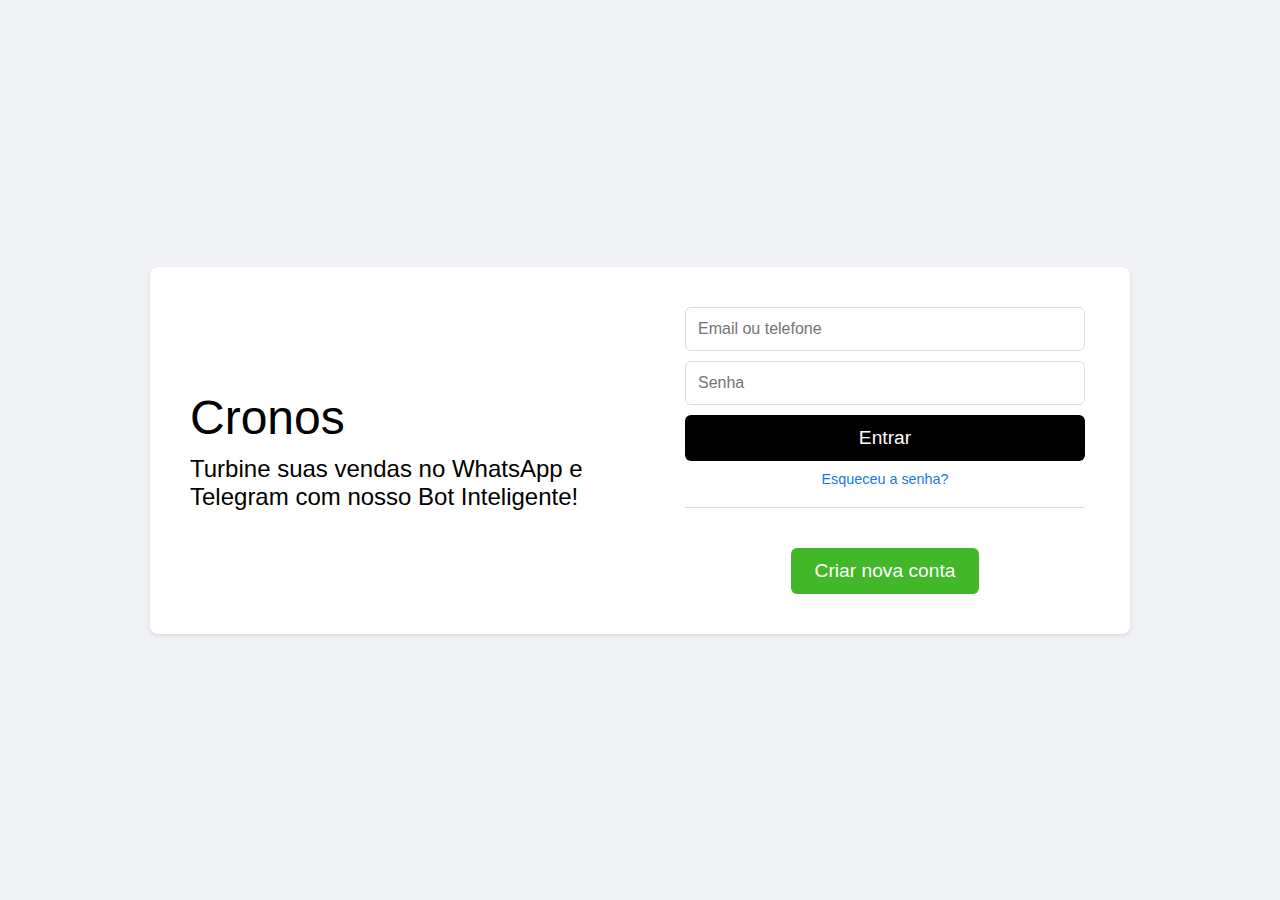
<file: index.html>
<!DOCTYPE html>
<html lang="pt-BR">
<head>
    <meta charset="UTF-8">
    <meta name="viewport" content="width=device-width, initial-scale=1.0">
    <title>Sua Solução Inteligente</title>
    <link rel="stylesheet" href="./src/style/reset.css">
    <link rel="stylesheet" href="./src/style/index.css">
</head>
<body>
    <div class="container"> 
        <div class="lado-esquerdo"> <h1>Cronos</h1> <p>Turbine suas vendas no WhatsApp e Telegram com nosso Bot Inteligente!</p></div>
        <div class="lado-direito"> 
                <form class="login-form"> 
                <input type="email" placeholder="Email ou telefone">
                <input type="senha" placeholder="Senha">
                <a href="./vitrine.html" class="botao-entrar">Entrar</a>
                <a href="#" class="esqueceu-senha">Esqueceu a senha?</a>
                <hr> <button class="nova-conta">Criar nova conta</button>
                </form>
        </div>
    </div>
</body>
</html>
</file>
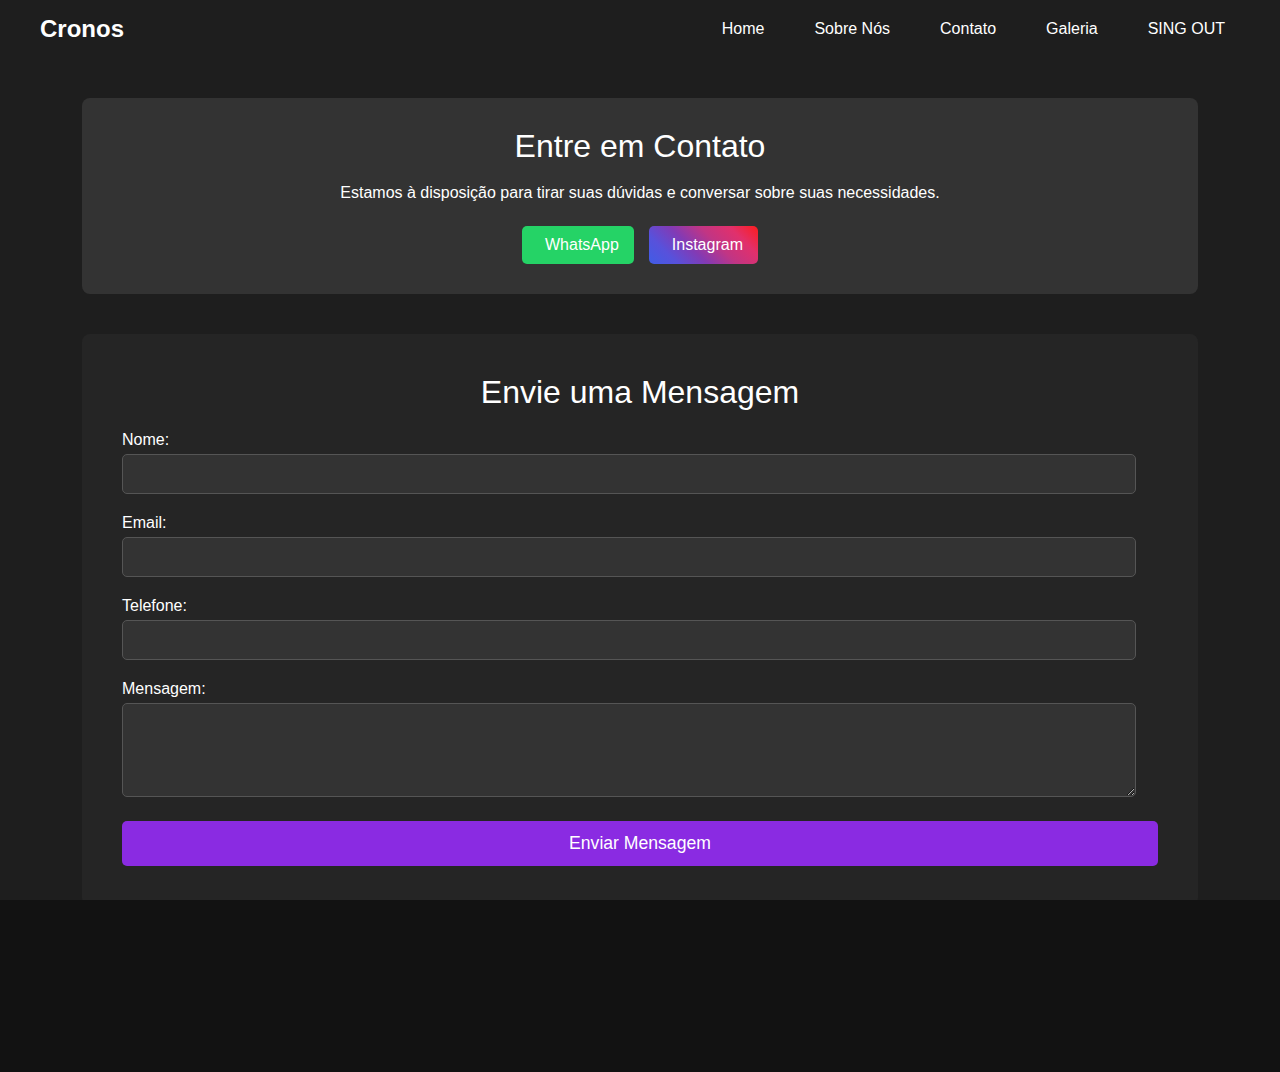
<file: contato.html>
<!DOCTYPE html>
<html lang="pt-BR">
<head>
    <meta charset="UTF-8">
    <meta name="viewport" content="width=device-width, initial-scale=1.0">
    <title>Sua Solução Inteligente</title>
    <link rel="stylesheet" href="./src/style/reset.css">
    <link rel="stylesheet" href="./src/style/contato.css">
</head>
<body>
    <header class="main-header">
        <div class="header-content">
            <div class="logo">Cronos</div>
            <nav class="header-nav">
                <ul>
                    <li><a href="vitrine.html">Home</a></li>
                    <li><a href="sobrenos.html">Sobre Nós</a></li>
                    <li><a href="contato.html">Contato</a></li>
                    <li><a href="galeria.html">Galeria</a></li>
                    <li><a href="index.html">SING OUT</a></li>
                </ul>
            </nav>
        </div>
    </header>

    <section class="contact-area">
        <div class="contact-container">
            <div class="contact-info">
                <h2>Entre em Contato</h2>
                <p>Estamos à disposição para tirar suas dúvidas e conversar sobre suas necessidades.</p>
                <div class="contact-social">
                    <a href="https://wa.me/5551980129070" target="_blank" class="contact-button whatsapp">
                        <i class="fab fa-whatsapp"></i> WhatsApp
                    </a>
                    <a href="https://www.instagram.com/_paines/?hl=pt-br" target="_blank" class="contact-button instagram">
                        <i class="fab fa-instagram"></i> Instagram
                    </a>
                </div>
            </div>
        </div>
        <div class="contact-form-full">
            <h2>Envie uma Mensagem</h2>
            <form action="#" method="POST">
                <div class="form-group">
                    <label for="name">Nome:</label>
                    <input type="text" id="name" name="name" required>
                </div>
                <div class="form-group">
                    <label for="email">Email:</label>
                    <input type="email" id="email" name="email" required>
                </div>
                <div class="form-group">
                    <label for="phone">Telefone:</label>
                    <input type="tel" id="phone" name="phone">
                </div>
                <div class="form-group">
                    <label for="message">Mensagem:</label>
                    <textarea id="message" name="message" rows="4"></textarea>
                </div>
                <button type="submit" class="submit-button">Enviar Mensagem</button>
            </form>
        </div>
    </section>

    <footer class="main-footer">
        <div class="footer-content">
            <p>© 2025-2077 Estevan Paines</p>
            <ul>
                <li><a href="#">Legal</a></li>
                <li><a href="#">Política de Privacidade</a></li>
                <li><a href="#">Termos para Freelancers</a></li>
            </ul>
            <div class="links-social">
                <a href="https://wa.me/5551980129070" target="_blank">WhatsApp</a>
                <a href="https://www.instagram.com/_paines/?hl=pt-br" target="_blank">Instagram</a>
                <a href="vitrine.html">Home</a>
            </div>
            <a href="#" class="top-button">Topo</a>
        </div>
    </footer>
</body>
</html>
</file>
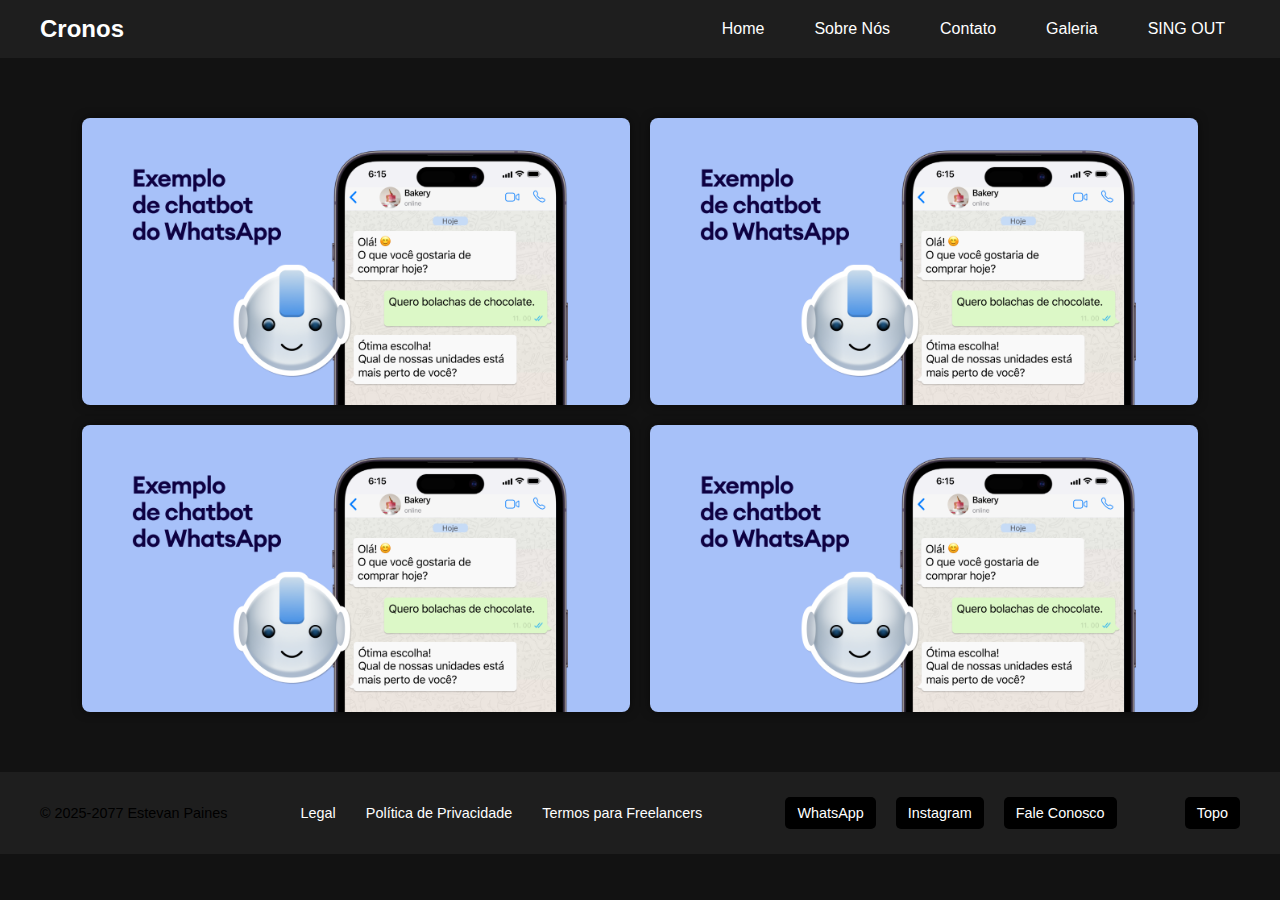
<file: galeria.html>
<!DOCTYPE html>
<html lang="pt-BR">
<head>
    <meta charset="UTF-8">
    <meta name="viewport" content="width=device-width, initial-scale=1.0">
    <title>Galeria - Cronos</title>
    <link rel="stylesheet" href="./src/style/reset.css">
    <link rel="stylesheet" href="./src/style/galeria.css">
</head>
<body>
    <header class="main-header">
        <div class="header-content">
            <div class="logo">Cronos</div>
            <nav class="header-nav">
                <ul>
                    <li><a href="vitrine.html">Home</a></li>
                    <li><a href="sobrenos.html">Sobre Nós</a></li>
                    <li><a href="contato.html">Contato</a></li>
                    <li><a href="galeria.html">Galeria</a></li>
                    <li><a href="index.html">SING OUT</a></li>
                </ul>
            </nav>
        </div>
    </header>

    <main class="gallery-page">
        <div class="gallery-container">
            <img src="./src/img/imggaleria/botexp.png" alt="Foto 1">
            <img src="./src/img/imggaleria/botexp.png" alt="Foto 2">
            <img src="./src/img/imggaleria/botexp.png" alt="Foto 3">
            <img src="./src/img/imggaleria/botexp.png" alt="Foto 4">
        </div>
    </main>

    <footer class="main-footer">
        <div class="footer-content">
            <p>© 2025-2077 Estevan Paines</p>
            <ul>
                <li><a href="#">Legal</a></li>
                <li><a href="#">Política de Privacidade</a></li>
                <li><a href="#">Termos para Freelancers</a></li>
            </ul>
            <div class="links-social">
                <a href="https://wa.me/5551980129070" target="_blank">WhatsApp</a>
                <a href="https://www.instagram.com/_paines/?hl=pt-br" target="_blank">Instagram</a>
                <a href="contato.html">Fale Conosco</a>
            </div>
            <a href="#" class="top-button">Topo</a>
        </div>
    </footer>
</body>
</html>
</file>
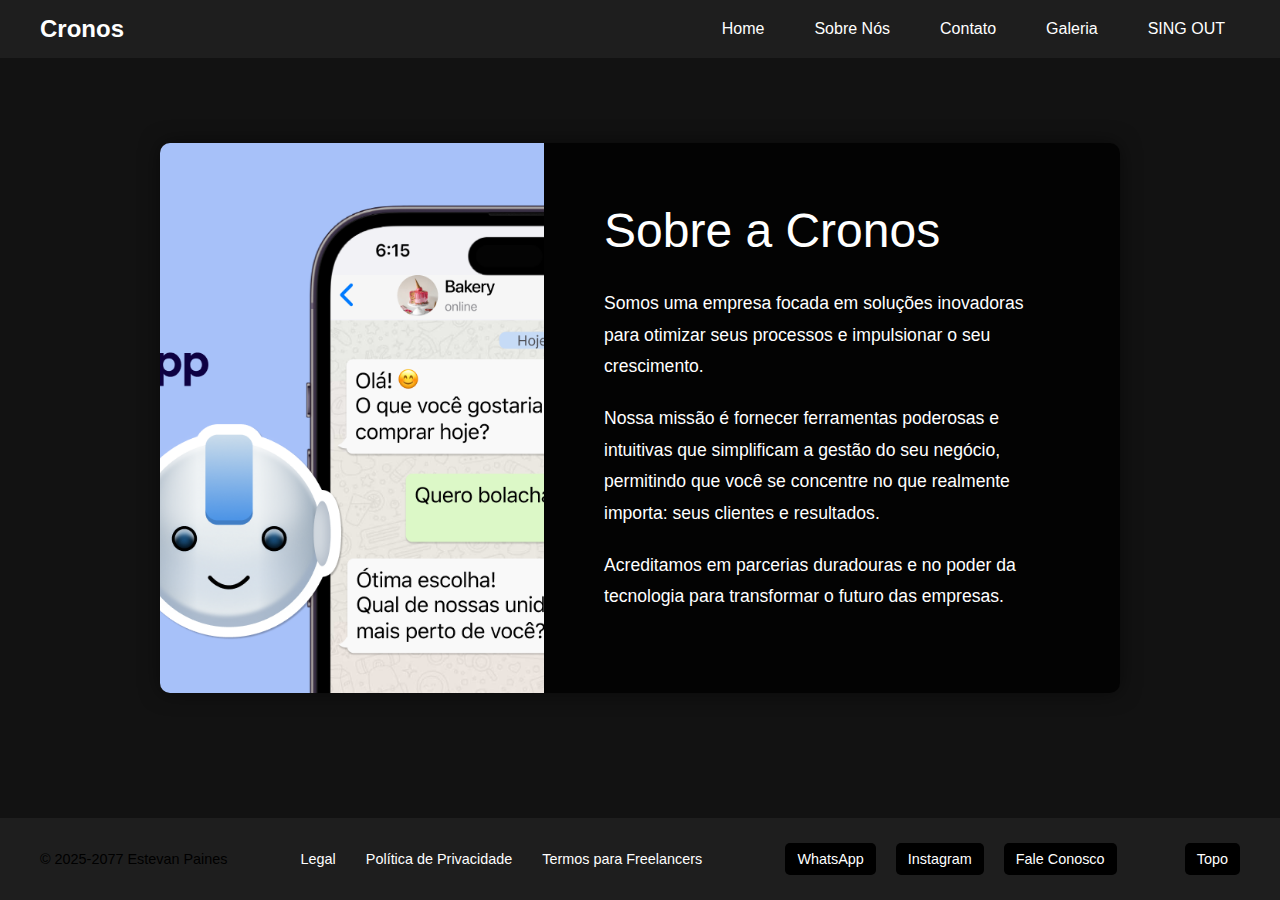
<file: sobrenos.html>
<!DOCTYPE html>
<html lang="pt-BR">
<head>
    <meta charset="UTF-8">
    <meta name="viewport" content="width=device-width, initial-scale=1.0">
    <title>Sobre Nós - Cronos</title>
    <link rel="stylesheet" href="./src/style/reset.css">
    <link rel="stylesheet" href="./src/style/sobrenos.css">
</head>
<body>
    <header class="main-header">
        <div class="header-content">
            <div class="logo">Cronos</div>
            <nav class="header-nav">
                <ul>
                    <li><a href="vitrine.html">Home</a></li>
                    <li><a href="sobrenos.html">Sobre Nós</a></li>
                    <li><a href="contato.html">Contato</a></li>
                    <li><a href="galeria.html">Galeria</a></li>
                    <li><a href="index.html">SING OUT</a></li>
                </ul>
            </nav>
        </div>
    </header>
    <div class="about-page">
        <div class="about-container">
            <div class="about-image">
                <img src="./src/img/imgsobrenos/botexp.png"Sobre a Cronos">
            </div>
            <div class="about-content">
                <h1>Sobre a Cronos</h1>
                <p>
                    Somos uma empresa focada em soluções inovadoras para otimizar seus processos e impulsionar o seu crescimento.
                </p>
                <p>
                    Nossa missão é fornecer ferramentas poderosas e intuitivas que simplificam a gestão do seu negócio, permitindo que você se concentre no que realmente importa: seus clientes e resultados.
                </p>
                <p>
                    Acreditamos em parcerias duradouras e no poder da tecnologia para transformar o futuro das empresas.
                </p>
            </div>
        </div>
    </div>
    <footer class="main-footer">
        <div class="footer-content">
            <p>© 2025-2077 Estevan Paines</p>
            <ul>
                <li><a href="#">Legal</a></li>
                <li><a href="#">Política de Privacidade</a></li>
                <li><a href="#">Termos para Freelancers</a></li>
            </ul>
            <div class="links-social">
                <a href="https://wa.me/5551980129070" target="_blank">WhatsApp</a>
                <a href="https://www.instagram.com/_paines/?hl=pt-br" target="_blank">Instagram</a>
                <a href="contato.html">Fale Conosco</a>
            </div>
            <a href="#" class="top-button">Topo</a>
        </div>
    </footer>
</body>
</html>
</file>
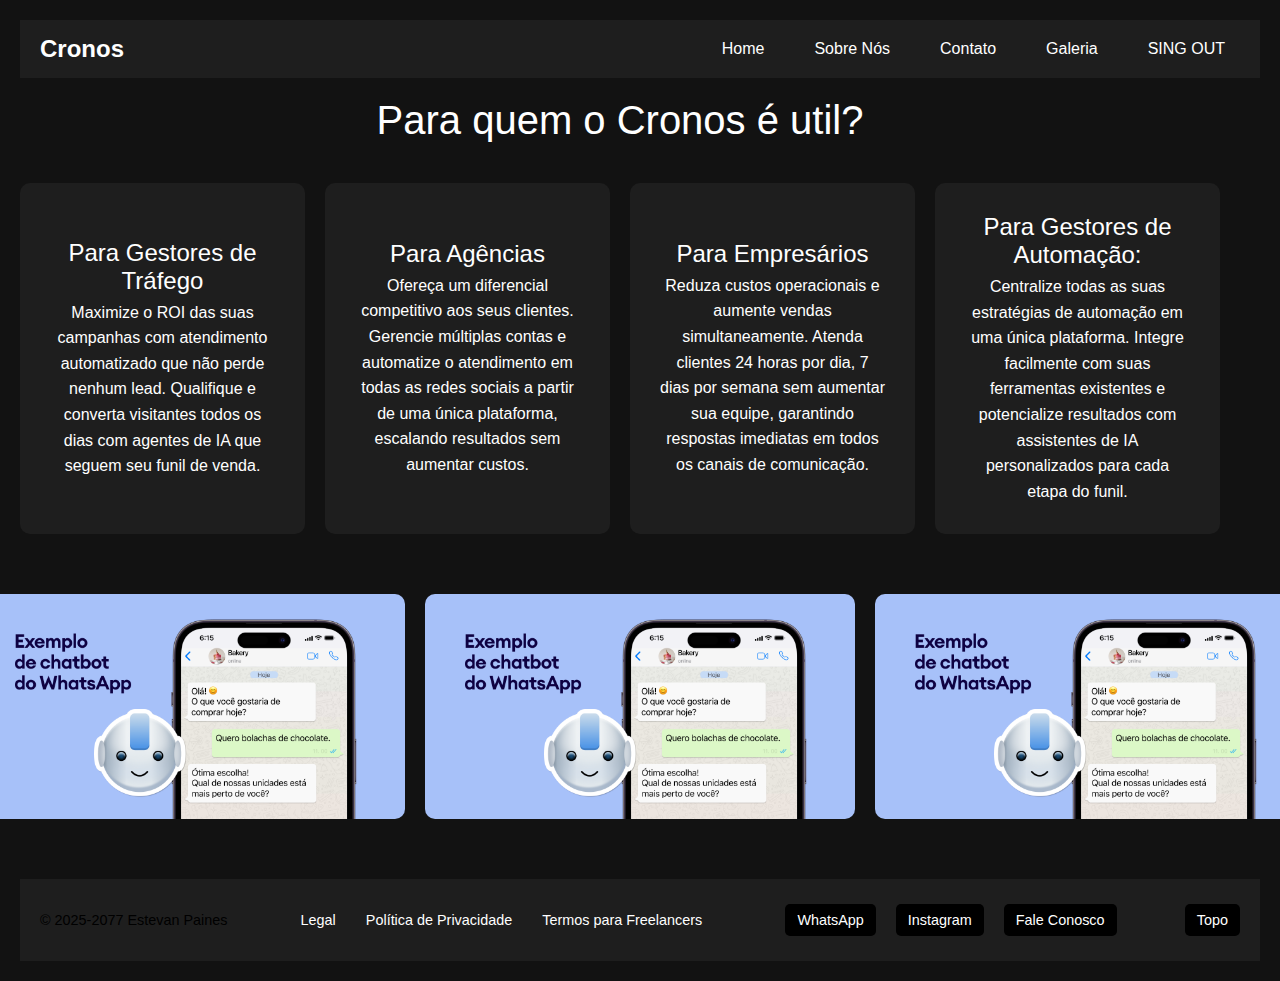
<file: vitrine.html>
<!DOCTYPE html>
<html lang="pt-BR">
<head>
    <meta charset="UTF-8">
    <meta name="viewport" content="width=device-width, initial-scale=1.0">
    <title>Sua Solução Inteligente</title>
    <link rel="stylesheet" href="./src/style/reset.css">
    <link rel="stylesheet" href="./src/style/vitrine.css">
</head>
<body>
    <header class="main-header">
        <div class="header-content">
            <div class="logo">Cronos</div>
            <nav class="header-nav">
                <ul>
                    <li><a href="vitrine.html">Home</a></li>
                    <li><a href="sobrenos.html">Sobre Nós</a></li>
                    <li><a href="contato.html">Contato</a></li>
                    <li><a href="galeria.html">Galeria</a></li>
                    <li><a href="index.html">SING OUT</a></li>
                </ul>
            </nav>
        </div>
    </header>
    <div class="container">
        <h1>Para quem o Cronos é util?</h1>
        <div class="cards-container">
            <div class="card">
                <div class="content">
                    <h2>Para Gestores de Tráfego</h2>
                    <p>Maximize o ROI das suas campanhas com atendimento automatizado que não perde nenhum lead. Qualifique e converta visitantes todos os dias com agentes de IA que seguem seu funil de venda.</p>
                </div>
            </div>
            <div class="card">
                <div class="content">
                    <h2>Para Agências</h2>
                    <p>Ofereça um diferencial competitivo aos seus clientes. Gerencie múltiplas contas e automatize o atendimento em todas as redes sociais a partir de uma única plataforma, escalando resultados sem aumentar custos.</p>
                </div>
            </div>
            <div class="card">
                <div class="content">
                    <h2>Para Empresários</h2>
                    <p>Reduza custos operacionais e aumente vendas simultaneamente. Atenda clientes 24 horas por dia, 7 dias por semana sem aumentar sua equipe, garantindo respostas imediatas em todos os canais de comunicação.</p>
                </div>
            </div>
            <div class="card">
                <div class="content">
                    <h2>Para Gestores de Automação:</h2>
                    <p>Centralize todas as suas estratégias de automação em uma única plataforma. Integre facilmente com suas ferramentas existentes e potencialize resultados com assistentes de IA personalizados para cada etapa do funil.</p>
                </div>
            </div>
        </div>
    </div>
    <div class="conteiner-galeria">
        <img src="./src/img/imgvitrine/botexp.png" alt="Foto 1" class="imagem-galeria">
        <img src="./src/img/imgvitrine/botexp.png" alt="Foto 2" class="imagem-galeria">
        <img src="./src/img/imgvitrine/botexp.png" alt="Foto 3" class="imagem-galeria">
    </div>
    <footer class="main-footer">
        <div class="footer-content">
            <p>© 2025-2077 Estevan Paines</p>
            <ul>
                <li><a href="#">Legal</a></li>
                <li><a href="#">Política de Privacidade</a></li>
                <li><a href="#">Termos para Freelancers</a></li>
            </ul>
            <div class="links-social">
                <a href="https://wa.me/5551980129070" target="_blank">WhatsApp</a>
                <a href="https://www.instagram.com/_paines/?hl=pt-br" target="_blank">Instagram</a>
                <a href="contato.html">Fale Conosco</a>
            </div>
            <a href="#" class="top-button">Topo</a>
        </div>
    </footer>
</body>
</html>
</file>
<file: src/style/index.css>
body {
    font-family: sans-serif;
    background-color: #f0f2f5;
    display: flex;
    justify-content: center;
    align-items: center;
    min-height: 100vh;
    margin: 0;
}


.container {
    background-color: #fff;
    border-radius: 8px;
    box-shadow: 0 2px 4px rgba(0, 0, 0, 0.1);
    display: flex;
    width: 90%;
    max-width: 980px;
    margin: 20px;
}

.lado-esquerdo {
    padding: 40px;
    color: #000;
    text-align: left;
    flex: 1;
    display: flex;
    flex-direction: column;
    justify-content: center;
}

.lado-esquerdo h1 {
    font-size: 3rem;
    margin-bottom: 10px;
}

.lado-esquerdo p {
    font-size: 1.5rem; 
}

.lado-direito {
    padding: 40px;
    flex: 1;
    display: flex;
    flex-direction: column;
    justify-content: center;
    align-items: center;
}

.login-form {
    display: flex;
    flex-direction: column;
    width: 100%;
    max-width: 400px;
}

.login-form input {
    padding: 12px;
    margin-bottom: 10px;
    border: 1px solid #ddd;
    border-radius: 6px;
    font-size: 1rem;
}

.login-form button[type="submit"] {
    background-color: #000;
    color: #fff;
    border: none;
    border-radius: 6px;
    padding: 12px;
    font-size: 1.2rem;
    cursor: pointer;
    transition: background-color 0.3s ease;
}

.login-form button[type="submit"]:hover {
    background-color: #333;
}

.login-form hr {
    border: none; 
    border-bottom: 1px solid #ddd; 
    margin: 20px 0; 
}

.botao-entrar {
    background-color: #000;
    color: #fff;
    border: none;
    border-radius: 6px;
    padding: 12px;
    font-size: 1.2rem;
    cursor: pointer;
    transition: background-color 0.3s ease;
    text-decoration: none;
    display: inline-block;
    text-align: center;
}

.botao-entrar:hover {
    background-color: #333;
}

.esqueceu-senha {
    color: #1877f2;
    font-size: 0.9rem;
    text-decoration: none;
    margin-top: 10px;
    text-align: center;
}

.esqueceu-senha:hover {
    text-decoration: underline; 
}

.nova-conta {
    background-color: #42b72a;
    color: #fff;
    border: none;
    border-radius: 6px;
    padding: 12px 24px;
    font-size: 1.2rem;
    cursor: pointer;
    transition: background-color 0.3s ease;
    align-self: center;
    margin-top: 20px;
}

.nova-conta:hover {
    background-color: #24531a;
}

@media (max-width: 768px) {
    .container {
        flex-direction: column;
        width: 100%;
        border-radius: 0;
        box-shadow: none;
        margin: 0;
    }

    .lado-esquerdo {
        padding: 40px;
        text-align: center;
    }

    .lado-esquerdo h1 {
        font-size: 2.5rem;
    }

    .lado-esquerdo p {
        font-size: 1.2rem;
    }

    .lado-direito {
        padding: 40px;
    }

    .login-form {
        max-width: 100%;
    }
}

@media (max-width: 480px) {
    .lado-esquerdo {
        padding: 30px;
    }

    .lado-esquerdo h1 {
        font-size: 2rem;
    }

    .lado-esquerdo p {
        font-size: 1rem;
    }

    .lado-direito {
        padding: 30px;
    }

    .login-form input,
    .login-form button {
        padding: 10px;
        font-size: 1rem;
    }

    .nova-conta {
        padding: 10px 20px;
        font-size: 1rem;
    }
}
</file>
<file: src/style/contato.css>
/* Estilos para a página de Contato */

html, body {
    height: 100%;
    margin: 0;
    padding: 0;
    font-family: sans-serif;
    background-color: #121212;
    color: #fff;
    overflow-y: auto;
    display: flex;
    flex-direction: column;
}

.main-header {
    background-color: #1e1e1e;
    color: #fff;
    padding: 15px 20px;
}

.header-content {
    display: flex;
    justify-content: space-between;
    align-items: center;
    max-width: 1200px;
    margin: 0 auto;
}

.logo {
    color: #fff;
    font-size: 1.5rem;
    font-weight: bold;
}

.header-nav ul {
    list-style: none;
    padding: 0;
    margin: 0;
    display: flex;
    align-items: center;
}

.header-nav ul li {
    margin-left: 20px;
}

.header-nav ul li:first-child {
    margin-left: 0;
}

.header-nav ul li a {
    color: #fff;
    text-decoration: none;
    font-size: 1rem;
    padding: 10px 15px;
    border-radius: 5px;
    transition: background-color 0.3s ease;
}

.header-nav ul li a:hover {
    background-color: #333;
}

.contact-area {
    flex: 1; /* Ocupa o espaço restante entre header e footer */
    background-color: #1e1e1e;
    padding: 40px 20px;
    display: flex;
    flex-direction: column;
    align-items: center;
    justify-content: center;
}

.contact-container {
    max-width: 1200px;
    margin-bottom: 40px; /* Espaço entre os links e o formulário */
    display: flex;
    justify-content: center;
    gap: 20px;
    flex-wrap: wrap;
    width: 90%;
}

.contact-info {
    background-color: #333;
    color: #eee;
    padding: 30px;
    border-radius: 8px;
    text-align: center;
    flex-basis: 100%;
    max-width: 100%;
}

.contact-info h2 {
    font-size: 2rem;
    color: #fff;
    margin-bottom: 15px;
}

.contact-info p {
    color: #ffffff;
    font-size: 1rem;
    line-height: 1.6;
    margin-bottom: 20px;
}

.contact-social {
    display: flex;
    gap: 15px;
    justify-content: center;
    margin-top: 20px;
}

.contact-button {
    display: inline-flex;
    align-items: center;
    justify-content: center;
    background-color: #000;
    color: #fff;
    padding: 10px 15px;
    border-radius: 5px;
    text-decoration: none;
    transition: background-color 0.3s ease;
    font-size: 1rem;
}

.contact-button i {
    margin-right: 8px;
    font-size: 1.2rem;
}

.whatsapp {
    background-color: #25D366;
}

.instagram {
    background: linear-gradient(45deg, #405de6, #5851db, #833ab4, #c13584, #e1306c, #fd1d1d);
}

.contact-form-full {
    background-color: #252525;
    padding: 40px;
    border-radius: 8px;
    max-width: 1200px;
    width: 90%; /* Ocupa 90% da largura para centralizar */
    margin: 0 auto;
    text-align: left;
    box-sizing: border-box;
}

.contact-form-full h2 {
    font-size: 2rem;
    color: #fff;
    margin-bottom: 20px;
    text-align: center;
}

.form-group {
    margin-bottom: 20px;
}

.form-group label {
    display: block;
    color: #fff;
    font-size: 1rem;
    margin-bottom: 5px;
}

.form-group input[type="text"],
.form-group input[type="email"],
.form-group input[type="tel"],
.form-group textarea {
    width: calc(100% - 22px);
    padding: 10px;
    border: 1px solid #555;
    border-radius: 5px;
    background-color: #333;
    color: #fff;
    box-sizing: border-box;
    font-size: 1rem;
}

.form-group textarea {
    resize: vertical;
}

.submit-button {
    background-color: #8a2be2;
    color: #fff;
    padding: 12px 20px;
    border: none;
    border-radius: 5px;
    font-size: 1.1rem;
    cursor: pointer;
    transition: background-color 0.3s ease;
    width: 100%;
    box-sizing: border-box;
}

.submit-button:hover {
    background-color: #6c18b3;
}

.main-footer {
    background-color: #1e1e1e;
    color: #fff;
    padding: 20px;
    text-align: center;
    margin-top: 40px;
}

.footer-content {
    color: #fff;
    display: flex;
    justify-content: space-between;
    align-items: center;
    max-width: 1200px;
    margin: 0 auto;
    flex-wrap: wrap;
}

.footer-content p {
    margin: 5px 0;
    font-size: 0.9rem;
}

.footer-content ul {
    list-style: none;
    padding: 0;
    margin: 5px 0;
    display: flex;
}

.footer-content ul li {
    margin: 0 15px;
}

.footer-content ul li a {
    color: #fff;
    text-decoration: none;
    font-size: 0.9rem;
}

.links-social {
    display: flex;
    margin: 5px 0;
}

.links-social a {
    color: #fff;
    text-decoration: none;
    margin: 0 10px;
    background-color: #000;
    border-radius: 5px;
    padding: 8px 12px;
    font-size: 0.9rem;
}

.links-social a:hover {
    background-color: #333;
}

.top-button {
    color: #fff;
    text-decoration: none;
    font-size: 0.9rem;
    margin: 5px 0;
    background-color: #000;
    border-radius: 5px;
    padding: 8px 12px;
}

.top-button:hover {
    background-color: #333;
}

/* Responsividade para telas menores */
@media (max-width: 768px) {
    .contact-container {
        flex-direction: column;
        align-items: center;
        width: 95%;
    }

    .contact-info {
        width: 100%;
        text-align: center;
    }

    .contact-social {
        justify-content: center;
    }

    .contact-form-full {
        width: 95%;
        padding: 30px;
    }

    .contact-form-full h2 {
        text-align: center;
    }
}
</file>
<file: src/style/galeria.css>
/* Estilos para a página de Galeria */

html, body {
    height: auto; /* Ajusta a altura para o conteúdo */
    margin: 0;
    padding: 0;
    font-family: sans-serif;
    background-color: #121212;
    color: #fff;
    display: flex;
    flex-direction: column;
}

.main-header {
    background-color: #1e1e1e;
    color: #fff;
    padding: 15px 20px;
    /* Remove o position: fixed */
    /* position: fixed;
    top: 0;
    left: 0;
    width: 100%;
    z-index: 100; */
}

.header-content {
    display: flex;
    justify-content: space-between;
    align-items: center;
    max-width: 1200px;
    margin: 0 auto;
}

.logo {
    color: #fff;
    font-size: 1.5rem;
    font-weight: bold;
}

.header-nav ul {
    list-style: none;
    padding: 0;
    margin: 0;
    display: flex;
    align-items: center;
}

.header-nav ul li {
    margin-left: 20px;
}

.header-nav ul li:first-child {
    margin-left: 0;
}

.header-nav ul li a {
    color: #fff;
    text-decoration: none;
    font-size: 1rem;
    padding: 10px 15px;
    border-radius: 5px;
    transition: background-color 0.3s ease;
}

.header-nav ul li a:hover {
    background-color: #333;
}

.gallery-page {
    flex: 1; /* Ocupa o espaço restante */
    display: flex;
    justify-content: center;
    align-items: center;
    overflow: auto; /* Permite rolagem da galeria */
    padding: 20px; /* Padding padrão */
}

.gallery-container {
    display: grid;
    grid-template-columns: repeat(2, 1fr); /* Cria duas colunas */
    gap: 20px; /* Espaçamento entre as fotos */
    max-width: 1200px; /* Largura máxima do container da galeria */
    width: 90%; /* Ocupa 90% da largura da tela */
    /* Remove a altura fixa para permitir rolagem */
    /* height: 90%; */
    margin: 40px 0; /* Adiciona margem superior e inferior para separar do header/footer */
}

.gallery-container img {
    width: 100%;
    height: auto; /* Ajusta a altura automaticamente */
    object-fit: cover; /* Preenche o espaço mantendo a proporção */
    border-radius: 8px;
    box-shadow: 0 0 10px rgba(0, 0, 0, 0.5);
}

.main-footer {
    background-color: #1e1e1e;
    color: #fff;
    padding: 20px;
    text-align: center;
    /* Remove o position: fixed */
    /* position: fixed;
    bottom: 0;
    left: 0;
    width: 100%;
    z-index: 100; */
}

.footer-content {
    color: #fff;
    display: flex;
    justify-content: space-between;
    align-items: center;
    max-width: 1200px;
    margin: 0 auto;
    flex-wrap: wrap;
}

.footer-content p {
    margin: 5px 0;
    font-size: 0.9rem;
}

.footer-content ul {
    list-style: none;
    padding: 0;
    margin: 5px 0;
    display: flex;
}

.footer-content ul li {
    margin: 0 15px;
}

.footer-content ul li a {
    color: #fff;
    text-decoration: none;
    font-size: 0.9rem;
}

.links-social {
    display: flex;
    margin: 5px 0;
}

.links-social a {
    color: #fff;
    text-decoration: none;
    margin: 0 10px;
    background-color: #000;
    border-radius: 5px;
    padding: 8px 12px;
    font-size: 0.9rem;
}

.links-social a:hover {
    background-color: #333;
}

.top-button {
    color: #fff;
    text-decoration: none;
    font-size: 0.9rem;
    margin: 5px 0;
    background-color: #000;
    border-radius: 5px;
    padding: 8px 12px;
}

.top-button:hover {
    background-color: #333;
}

/* Responsividade para telas menores */
@media (max-width: 768px) {
    .gallery-container {
        grid-template-columns: 1fr; /* Uma coluna em telas menores */
        width: 95%;
        /* Remove a altura fixa */
        height: auto;
    }

    .gallery-container img {
        margin-bottom: 15px; /* Adiciona espaço entre as fotos na vertical */
    }
}
</file>
<file: src/style/sobrenos.css>
/* Estilos para a página Sobre Nós simplificada - Tela Inteira com Cabeçalho e Rodapé */

html, body {
    height: 100%; /* Garante que html e body ocupem toda a altura da janela */
    margin: 0;
    padding: 0;
    font-family: sans-serif;
    background-color: #121212; /* Fundo preto */
    color: #fff; /* Texto branco padrão */
    overflow: auto; /* Permite rolagem se o conteúdo exceder a tela */
    display: flex;
    flex-direction: column; /* Organiza os filhos (header, main, footer) verticalmente */
}

.main-header {
    background-color: #1e1e1e; /* Cor de fundo do cabeçalho */
    color: #fff; /* Cor do texto do cabeçalho */
    padding: 15px 20px;
}

.header-content {
    display: flex;
    justify-content: space-between; /* Espaça o logo e a navegação */
    align-items: center;
    max-width: 1200px; /* Largura máxima do conteúdo do cabeçalho */
    margin: 0 auto; /* Centraliza o conteúdo do cabeçalho */
}

.logo {
    color: #fff;
    font-size: 1.5rem;
    font-weight: bold;
}

.header-nav ul {
    list-style: none;
    padding: 0;
    margin: 0;
    display: flex;
    align-items: center;
}

.header-nav ul li {
    margin-left: 20px; /* Espaço entre os botões */
}

.header-nav ul li:first-child {
    margin-left: 0; /* Remove a margem do primeiro item */
}

.header-nav ul li a {
    color: #fff;
    text-decoration: none;
    font-size: 1rem;
    padding: 10px 15px;
    border-radius: 5px;
    transition: background-color 0.3s ease; /* Efeito de transição suave */
}

.header-nav ul li a:hover {
    background-color: #333; /* Cor de fundo ao passar o mouse */
}

.about-page {
    display: flex;
    flex: 1; /* Permite que a seção principal cresça para ocupar o espaço restante */
    align-items: center; /* Centraliza verticalmente */
    justify-content: center; /* Centraliza horizontalmente */
    padding: 40px 20px; /* Adiciona um pouco de padding ao redor */
}

.about-container {
    display: flex;
    max-width: 960px; /* Largura máxima do conteúdo */
    width: 90%;
    border-radius: 10px;
    overflow: hidden; /* Garante que a onda não ultrapasse as bordas */
    box-shadow: 0 0 20px rgba(0, 0, 0, 0.5); /* Sutil sombra para destacar */
}

.about-image {
    width: 40%; /* Largura da imagem */
    position: relative;
}

.about-image img {
    display: block;
    width: 100%;
    height: 100%; /* Preenche a altura do container */
    object-fit: cover;
}

/* Borda ondulada vertical suave */
.about-image::after {
    content: '';
    position: absolute;
    top: 0;
    right: 0;
    bottom: 0;
    width: 60px; /* Largura da área da onda (aumentei para suavizar) */
}

.about-content {
    width: 60%; /* Largura do conteúdo de texto */
    padding: 60px; /* Aumentei o padding para mais espaço */
    text-align: left;
    background-color: rgba(0, 0, 0, 0.8); /* Adicionei um fundo preto semi-transparente para o texto */
    display: flex;
    flex-direction: column;
    justify-content: center; /* Centraliza o texto verticalmente no espaço */
}

.about-content h1 {
    font-size: 3rem; /* Aumentei a fonte do título */
    color: #fff; /* Garante que o título seja branco */
    margin-bottom: 30px;
}

.about-content p {
    font-size: 1.1rem; /* Aumentei um pouco a fonte do parágrafo */
    line-height: 1.8;
    margin-bottom: 20px;
    color: #fff; /* Garante que os parágrafos sejam brancos */
}

.main-footer {
    background-color: #1e1e1e; /* Cor de fundo do rodapé */
    color: #fff; /* Cor do texto do rodapé */
    padding: 20px;
    text-align: center; /* Alinha o texto centralmente por padrão */
    margin-top: 40px; /* Adiciona um espaço acima do rodapé */
}

.footer-content {
    color: #fff;
    display: flex;
    justify-content: space-between; /* Espaça os elementos internos */
    align-items: center; /* Alinha verticalmente os elementos */
    max-width: 1200px; /* Largura máxima para o conteúdo do rodapé */
    margin: 0 auto; /* Centraliza o conteúdo do rodapé */
    flex-wrap: wrap; /* Permite que os itens quebrem para a próxima linha em telas menores */
}

.footer-content p {
    margin: 5px 0;
    font-size: 0.9rem;
}

.footer-content ul {
    list-style: none;
    padding: 0;
    margin: 5px 0;
    display: flex;
}

.footer-content ul li {
    margin: 0 15px;
}

.footer-content ul li a {
    color: #fff;
    text-decoration: none;
    font-size: 0.9rem;
}

.links-social {
    display: flex;
    margin: 5px 0;
}

.links-social a {
    color: #fff;
    text-decoration: none;
    margin: 0 10px;
    background-color: #000; /* Cor de fundo dos links */
    border-radius: 5px;
    padding: 8px 12px; /* Adicionei padding horizontal para o texto */
    font-size: 0.9rem;
}

.links-social a:hover {
    background-color: #333;
}

.top-button {
    color: #fff;
    text-decoration: none;
    font-size: 0.9rem;
    margin: 5px 0;
    background-color: #000; /* Cor de fundo igual aos links sociais */
    border-radius: 5px; /* Bordas arredondadas iguais aos links sociais */
    padding: 8px 12px; /* Padding igual aos links sociais */
}

.top-button:hover {
    /* Adicione um efeito de hover, se desejar */
    background-color: #333;
}

/* Responsividade para telas menores */
@media (max-width: 768px) {
    .main-header {
        text-align: center; /* Centraliza o conteúdo do cabeçalho em telas menores */
    }

    .header-content {
        flex-direction: column;
        align-items: center;
        text-align: center;
    }

    .header-nav ul {
        flex-direction: column;
        margin-top: 10px;
    }

    .header-nav ul li {
        margin: 10px 0;
    }

    .about-page {
        padding: 20px; /* Reduz o padding em telas menores */
    }

    .about-container {
        flex-direction: column;
        width: 95%;
        height: auto; /* Altura automática para caber o conteúdo */
    }

    .about-image {
        width: 100%;
        height: 300px; /* Altura fixa para a imagem em telas menores */
    }

    .about-image::after {
        display: none; /* Remove a onda em telas menores */
    }

    .about-content {
        width: 100%;
        padding: 40px;
        text-align: center;
        background-color: #121212; /* Fundo preto sólido em telas menores */
    }

    .about-content h1 {
        font-size: 2.2rem;
        text-align: center;
        margin-bottom: 20px;
    }

    .about-content p {
        font-size: 1rem;
        text-align: left; /* Texto alinhado à esquerda em telas menores para melhor leitura */
    }

    .main-footer {
        margin-top: 20px; /* Reduz a margem superior do rodapé em telas menores */
    }

    .footer-content {
        flex-direction: column;
        align-items: center;
        text-align: center;
    }

    .footer-content ul {
        margin-top: 10px;
        margin-bottom: 10px;
    }

    .footer-content ul li {
        margin: 0 10px;
    }

    .links-social {
        margin-top: 10px;
        margin-bottom: 10px;
    }
}
</file>
<file: src/style/vitrine.css>
body {
    font-family: sans-serif;
    background-color: #121212;
    color: #fff;
    display: flex;
    justify-content: center;
    min-height: 100vh;
    margin: 0;
    padding: 20px;
    flex-direction: column; /* Garante que os filhos sejam organizados verticalmente */
}

.main-header {
    background-color: #1e1e1e; /* Cor de fundo do cabeçalho */
    color: #fff; /* Cor do texto do cabeçalho */
    padding: 15px 20px;
}

.header-content {
    display: flex;
    justify-content: space-between; /* Espaça o logo e a navegação */
    align-items: center;
    max-width: 1200px; /* Largura máxima do conteúdo do cabeçalho */
    margin: 0 auto; /* Centraliza o conteúdo do cabeçalho */
}

.logo {
    color: #fff;
    font-size: 1.5rem;
    font-weight: bold;
}

.header-nav ul {
    list-style: none;
    padding: 0;
    margin: 0;
    display: flex;
    align-items: center;
}

.header-nav ul li {
    margin-left: 20px; /* Espaço entre os botões */
}

.header-nav ul li:first-child {
    margin-left: 0; /* Remove a margem do primeiro item */
}

.header-nav ul li a {
    color: #fff;
    text-decoration: none;
    font-size: 1rem;
    padding: 10px 15px;
    border-radius: 5px;
    transition: background-color 0.3s ease; /* Efeito de transição suave */
}

.header-nav ul li a:hover {
    background-color: #333; /* Cor de fundo ao passar o mouse */
}

.container {
    max-width: 1200px;
    width: 100%;
    text-align: center;
    margin-top: 20px; /* Adiciona espaço abaixo do cabeçalho */
}

h1 {
    font-size: 2.5rem;
    margin-bottom: 40px;
    color: #fff;
}

.cards-container {
    display: grid;
    grid-template-columns: repeat(auto-fit, minmax(280px, 1fr));
    gap: 20px;
}

.card {
    background-color: #1e1e1e;
    border-radius: 10px;
    padding: 30px;
    text-align: center;
    color: #fff;
    display: flex;
    flex-direction: column;
    align-items: center; /* Centraliza os itens horizontalmente */
    justify-content: center; /* Centraliza os itens verticalmente */
}

.card h2 {
    font-size: 1.5rem;
    margin-bottom: 5px;
    color: #fff;
}

.card p {
    font-size: 1rem;
    line-height: 1.6;
    color: #fff;
    margin-bottom: 0;
}

.content {
    display: flex;
    flex-direction: column;
    height: 100%; /* Fazer o conteúdo ocupar toda a altura do card */
    justify-content: center; /* Centralizar verticalmente o conteúdo interno */
    align-items: center; /* Centralizar horizontalmente o conteúdo interno */
}

.content h2 {
    margin-top: 0; /* Remover a margem superior padrão do h2 dentro do content */
    margin-bottom: 5px;
}

.content p {
    margin-bottom: 0;
}

.conteiner-galeria {
    display: flex; /* Alinha os itens horizontalmente */
    justify-content: center; /* Centraliza as imagens horizontalmente */
    align-items: center; /* Alinha as imagens verticalmente (se necessário) */
    margin-top: 40px; /* Adiciona um espaço acima da galeria */
    padding: 20px; /* Adiciona um pequeno padding ao redor da galeria */
}

.imagem-galeria {
    width: 430px; /* Defina a largura desejada para cada imagem */
    height: auto; /* Mantém a proporção da imagem */
    border-radius: 10px; /* Adiciona bordas arredondadas */
    margin: 0 10px; /* Adiciona um espaço entre as imagens */
    box-sizing: border-box; /* Garante que padding e border não aumentem a largura total */
}

.main-footer {
    background-color: #1e1e1e; /* Cor de fundo do rodapé */
    color: #fff; /* Cor do texto do rodapé */
    padding: 20px;
    text-align: center; /* Alinha o texto centralmente por padrão */
    margin-top: 40px; /* Adiciona um espaço acima do rodapé */
}

.footer-content {
    color: #fff;
    display: flex;
    justify-content: space-between; /* Espaça os elementos internos */
    align-items: center; /* Alinha verticalmente os elementos */
    max-width: 1200px; /* Largura máxima para o conteúdo do rodapé */
    margin: 0 auto; /* Centraliza o conteúdo do rodapé */
    flex-wrap: wrap; /* Permite que os itens quebrem para a próxima linha em telas menores */
}

.footer-content p {
    margin: 5px 0;
    font-size: 0.9rem;
}

.footer-content ul {
    list-style: none;
    padding: 0;
    margin: 5px 0;
    display: flex;
}

.footer-content ul li {
    margin: 0 15px;
}

.footer-content ul li a {
    color: #fff;
    text-decoration: none;
    font-size: 0.9rem;
}

.links-social {
    display: flex;
    margin: 5px 0;
}

.links-social a {
    color: #fff;
    text-decoration: none;
    margin: 0 10px;
    background-color: #000; /* Cor de fundo dos links */
    border-radius: 5px;
    padding: 8px 12px; /* Adicionei padding horizontal para o texto */
    font-size: 0.9rem;
}

.links-social a:hover {
    background-color: #333;
}

.top-button {
    color: #fff;
    text-decoration: none;
    font-size: 0.9rem;
    margin: 5px 0;
    background-color: #000; /* Cor de fundo igual aos links sociais */
    border-radius: 5px; /* Bordas arredondadas iguais aos links sociais */
    padding: 8px 12px; /* Padding igual aos links sociais */
}

.top-button:hover {
    /* Adicione um efeito de hover, se desejar */
    background-color: #333;
}

@media (max-width: 768px) {
    .main-header {
        text-align: center; /* Centraliza o conteúdo do cabeçalho em telas menores */
    }

    .header-content {
        flex-direction: column;
        align-items: center;
        text-align: center;
    }

    .header-nav ul {
        flex-direction: column;
        margin-top: 10px;
    }

    .header-nav ul li {
        margin: 10px 0;
    }

    .container {
        margin-top: 10px; /* Reduz o espaço abaixo do cabeçalho em telas menores */
    }

    h1 {
        font-size: 2rem;
        margin-bottom: 30px;
    }

    .cards-container {
        grid-template-columns: 1fr;
    }

    .card {
        padding: 20px;
    }

    .card h2 {
        font-size: 1.3rem;
        margin-bottom: 3px;
    }

    .card p {
        font-size: 0.9rem;
    }

    .conteiner-galeria {
        flex-direction: column; /* Empilha as imagens em telas menores */
        align-items: center; /* Centraliza as imagens quando empilhadas */
    }
    .imagem-galeria {
        margin: 10px 0; /* Adiciona espaço acima e abaixo das imagens empilhadas */
        width: 80%; /* Ocupa mais largura em telas menores */
    }

    .footer-content {
        flex-direction: column;
        align-items: center;
        text-align: center;
    }

    .footer-content ul {
        margin-top: 10px;
        margin-bottom: 10px;
    }

    .footer-content ul li {
        margin: 0 10px;
    }

    .links-social {
        margin-top: 10px;
        margin-bottom: 10px;
    }
}
</file>
